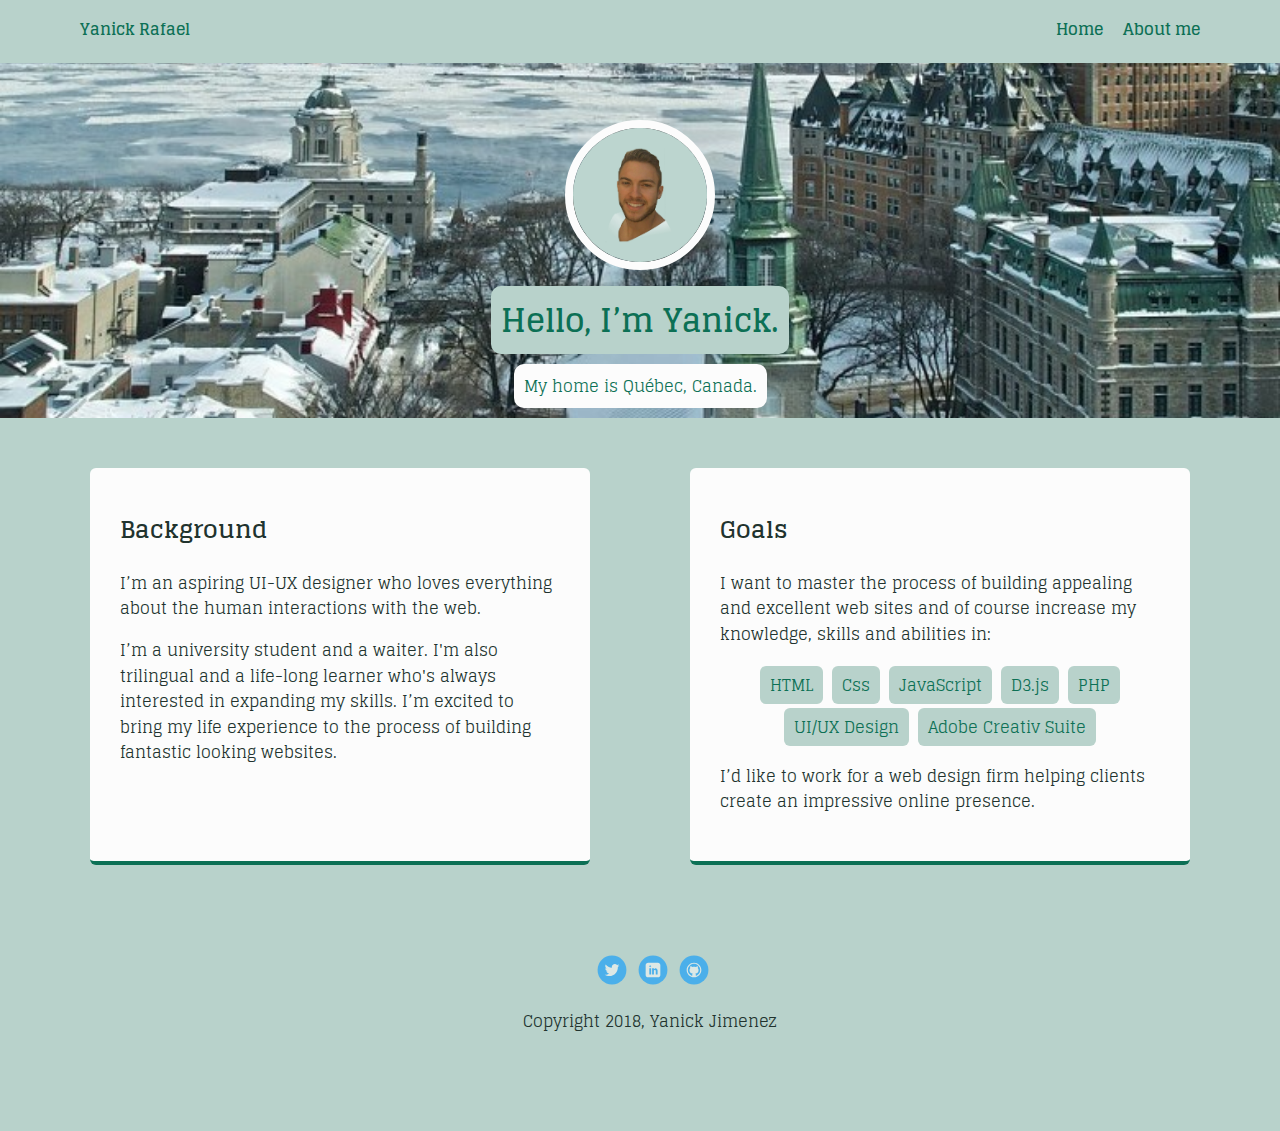
<file: index.html>
<!doctype html>
<html lang="en">
<head>
  <meta charset="utf-8">
  <title>Yanick Jimenez profile</title>
  <meta name="viewport" content="width=device-width, initial-scale=1.0">
  <link rel="stylesheet" href="styles.css">
  <link href="https://fonts.googleapis.com/css?family=Glegoo" rel="stylesheet"></head>
  <body>

    <div class="main-nav">
        <ul class="nav">
          <li class="name">Yanick Rafael</li>
          <li><a href="index.html">Home</a></li>
          <li><a href="About-me.html">About me</a></li>
        </ul>
    </div>

    <header>
      <img src="img-copy/rsz_group_30.jpg" alt="Photo of Yanick Jimenez" class="profile-image">
      <h1 class="tag name">Hello, I’m Yanick.</h1>
      <p class="tag location">My home is Québec, Canada.</p>
    </header>

    <main class="flex">
      <div class="card">
        <h2>Background</h2>
        <p>I’m an aspiring UI-UX designer who loves everything about the human interactions with the web.</p>
        <p>I’m a university student and a waiter. I'm also trilingual and a life-long learner who's always interested in expanding my skills.
          I’m excited to bring my life experience to the process of building fantastic looking websites.</p>
      </div>

      <div class="card">
        <h2>Goals</h2>
        <p>I want to master the process of building appealing and excellent web sites and of course increase my knowledge, skills and abilities in:</p>
        <ul class="skills">
          <li>HTML</li>
          <li>Css</li>
          <li>JavaScript</li>
          <li> D3.js</li>
          <li>PHP</li>
          <li>UI/UX Design</li>
          <li>Adobe Creativ Suite</li>
        </ul>
        <p>I’d like to work for a web design firm helping clients create an impressive online presence.</p>
      </div>
    </main>
    <footer>
      <ul>
        <li><a href="https://twitter.com/RafaelYanick" class="social twitter">Twitter</a></li>
        <li><a href="https://www.linkedin.com/in/yanick-jimenez-lapierre-b29163128/" class="social linkedin">LinkedIn</a></li>
        <li><a href="https://github.com/yanick2011/Techdegree-project-1-/blob/master/README.md" class="social github">Github</a></li>
      </ul>
      <p class="copyright">Copyright 2018, Yanick Jimenez</p>
    </footer>
  </body>
  </html>
</file>
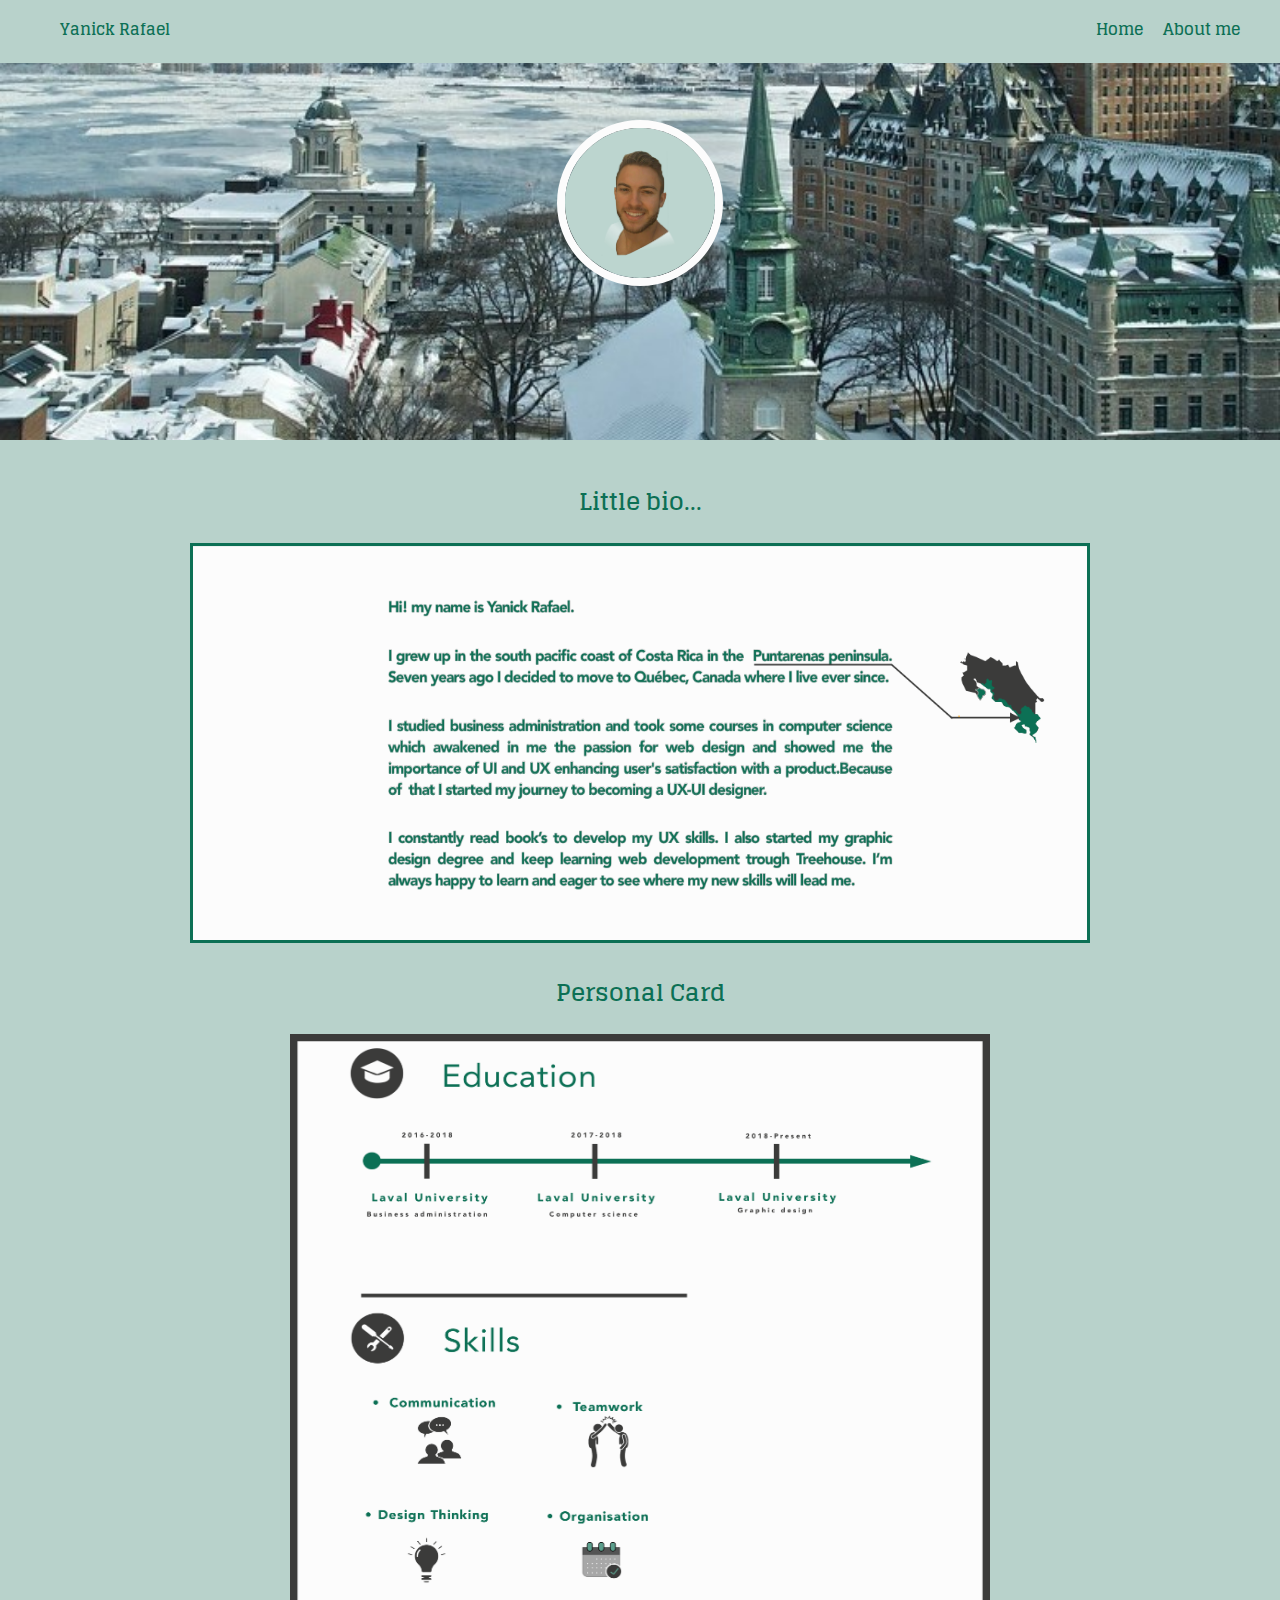
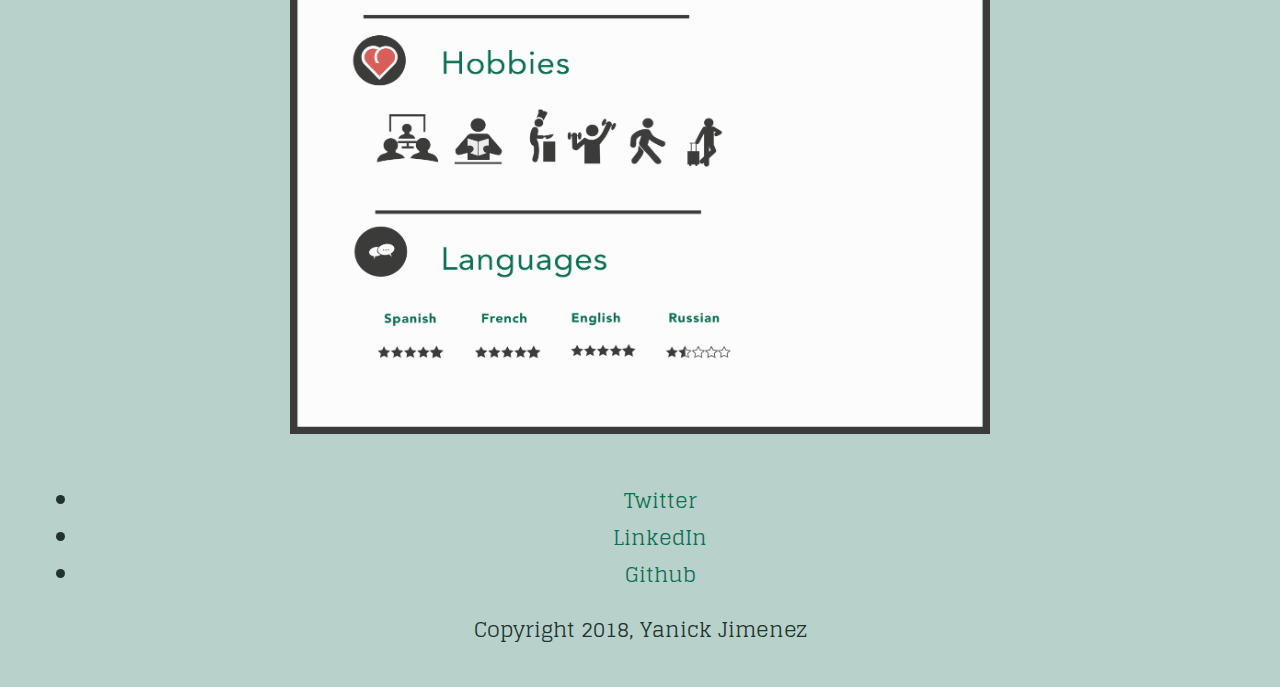
<file: About-me.html>
<!DOCTYPE html>
  <html lang="en">
  <head>
    <meta charset="utf-8">
    <title>Yanick Jimenez profile</title>
    <meta name="viewport" content="width=device-width, initial-scale=1.0">
    <link rel="stylesheet" href="About-me.css">
    <link href="https://fonts.googleapis.com/css?family=Glegoo" rel="stylesheet"></head>

    <body>
      <div class="main-nav">
          <ul class="nav">
            <li class="name">Yanick Rafael</li>
            <li><a href="index.html">Home</a></li>
            <li><a href="About-me.html">About me</a></li>
          </ul>
      </div>


    <header>
      <img src="img-copy/rsz_group_30.jpg" alt="Photo-of-yanick-Jimenez" class="profile-image">
    </header>

      <main class="flex-column"  >
        <div class="img">
          <h2>Little bio...</h2>
          <img src="img-copy/Group-37.png" alt="personal card" height="400" width="900" class="w3-image">
        </div>

  <div class="img">
    <h2>Personal Card</h2>
    <img src="img-copy/Group-19.png" alt="personal card" height="1000" width="700" class="w3-image">
  </div>


  <footer>
    <ul>
      <li><a href="https://twitter.com/RafaelYanick" class="social twitter">Twitter</a></li>
      <li><a href="https://www.linkedin.com/in/yanick-jimenez-lapierre-b29163128/" class="social linkedin">LinkedIn</a></li>
      <li><a href="https://github.com/yanick2011/Techdegree-project-1-/blob/master/README.md" class="social github">Github</a></li>
    </ul>
    <p class="copyright">Copyright 2018, Yanick Jimenez</p>
  </footer>
  </main>
 </body>
</html>
</file>
<file: styles.css>
/* Global Layout Set-up */
* {
  box-sizing: border-box;
}

body {
  margin: 0;
  padding: 0;
  text-align: center;
  font-family: 'Glegoo', serif;
  color: #21332e;
  background: #B8D2CB;
  min-height: 100%;
}
/* Link Styles */

a {
  text-decoration: none;
  color: #0C7055;
}
a:hover {
  color: #0C7055;
}

/* Section Styles */

.main-nav {
  width: 100%;
  background: #B8D2CB;
  min-height: 30px;
  padding: 10px;
  position: fixed;
  text-align: center;
}
.nav {
  display: flex;
  justify-content: space-around;
  font-weight: 700;
  list-style-type: none;
  margin: 0 auto;
  padding: 0;
}

.nav .name {
    display: block;
    margin-right: auto;
    color: #0C7055;
}
.nav li {
  padding: 5px 10px 10px 10px;
}
.nav a {
  transition: all .5s;
}
.nav a:hover {
  color: #0C7055;
}

header {
  text-align: center;
  background: url('img-copy/1024px-Quebec_City_Winter-780x559.jpg') no-repeat top center;
  background-size: cover;
  background-position: center;
  overflow: hidden;
  padding-top: 70px;
}
header {
  line-height: 1.5;
}
header .profile-image {
  margin-top: 50px;
  width: 150px;
  height: 150px;
  border-radius: 50%;
  border: 8px solid #fcfcfc;
  transition: all .5s;
}
header .profile-image:hover {
  transform: scale(1.75) rotate(360deg);
}
.tag {
  background-color: #B8D2CB;
  color:#0C7055;
  padding: 10px;
  border-radius: 10px;
  display: table;
  margin: 10px auto;
}
.location {
  background-color: #FCFCFC;
  color: #0C7055;

}
.location{
  border-color: #0C7055;
}
.card {

  margin: 30px;
  padding: 20px 30px 30px;
  max-width: 500px;
  text-align: left;
  background: #FCFCFC;
  border-bottom: 4px solid #0C7055;
  border-radius: 6px;
}
.card:hover {
  transition: background 0.2s ease,
              padding 0.8s linear;
}
.card{
  border-color: #0C7055;
}
ul.skills {
  padding: 0;
  text-align: center;
}

.skills li {
  border-radius: 6px;
  display: inline-block;
  background: #B8D2CB;
  color: #0C7055;
  padding: 5px 10px;
  margin: 2px;
}

.skills li:nth-child(odd) {
  background: #B8D2CB;
}

footer {
  width: 100%;
  min-height: 30px;
  padding: 20px 0 40px 20px;
}

footer .copyright {
  top: -8px;
  font-size: .75em;
}

footer ul {
  list-style-type: none;
  margin: 0;
  padding: 0;
}

footer ul li {
  display: inline-block;
}

a.social {
  display: inline-block;
  text-indent: -9999px;
  margin-left: 5px;
  width: 30px;
  height: 30px;
  background-size: 30px 30px;
  opacity: .4;
  transition: all .5s;
}
a.twitter {
  background-image: url("img-copy/twitter.svg");
  opacity: .60;
}
a.linkedin {
  background-image: url("img-copy/linkedin.svg");
  opacity: .60;
}
a.github {
  background-image: url("img-copy/github.svg");
  opacity: .60;
}
a.social:hover {
  opacity: 0;
}
.clearfix {
  clear: both;
}

/* Styles for larger screens */
@media screen and (min-width: 720px) {

  .flex {
      display: -ms-flexbox;      /* TWEENER - IE 10 */
      display: flex;
      max-width: 1200px;
      -ms-flex-pack: distribute;
      justify-content: space-around;
      margin: 0 auto;
  }

  header {
    min-height: 370px;
  }

  .nav {
    max-width: 1200px;
    padding: 0 30px;
  }


  main {
    padding-top: 20px;
  }

  main p {
    line-height: 1.6em;
  }

  footer {
    font-size: 1.3em;
    max-width: 1200px;
    margin: 40px auto;
  }

}
</file>
<file: About-me.css>
body {
  margin: 0;
  padding: 0;
  text-align: center;
  font-family: 'Glegoo', serif;
  color: #21332e;
  background: #B8D2CB;
  min-height: 100%;
}

a {
  text-decoration: none;
  color: #0C7055;
}
a:hover {
  color: #0C7055;
}

.main-nav {
  width: 100%;
  background: #B8D2CB;
  min-height: 30px;
  padding: 10px;
  position: fixed;
  text-align: center;
}
.nav {
  display: flex;
  justify-content: space-around;
  font-weight: 600;
  list-style-type: none;
  margin: 0 auto;
  padding: 0;
}

.nav .name {
    display: block;
    margin-right: auto;
    color: #0C7055;
}
.nav li {
  padding: 5px 10px 10px 10px;
}
.nav a {
  transition: all .5s;
}
.nav a:hover {
  color: #0C7055;
}

header {
  text-align: center;
  background: url('img-copy/1024px-Quebec_City_Winter-780x559.jpg') no-repeat top center;
  background-size: cover;
  background-position: center;
  overflow: hidden;
  padding-top: 70px;
}
header {
  line-height: 10.5;
}
header .profile-image {
  margin-top: 50px;
  width: 150px;
  height: 150px;
  border-radius: 50%;
  border: 8px solid #FCFCFC;
  transition: all .5s;
}
header .profile-image:hover {
  transform: scale(1.75) rotate(360deg);
}
.tag {
  background-color: #B8D2CB;
  color:#0C7055;
  border-radius: 10px;
  display: table;
  margin: 10px auto;
}
.img{
color: #0C7055;
}



  header {
    min-height: 370px;
  }

  .nav {
    max-width: 1200px;
    padding: 0 30px;
  }


  main {
    padding-top: 20px;
  }

  main p {
    line-height: 1.6em;
  }


  footer {
    font-size: 1.3em;
    max-width: 1200px;
    margin: 40px auto;
  }
</file>
